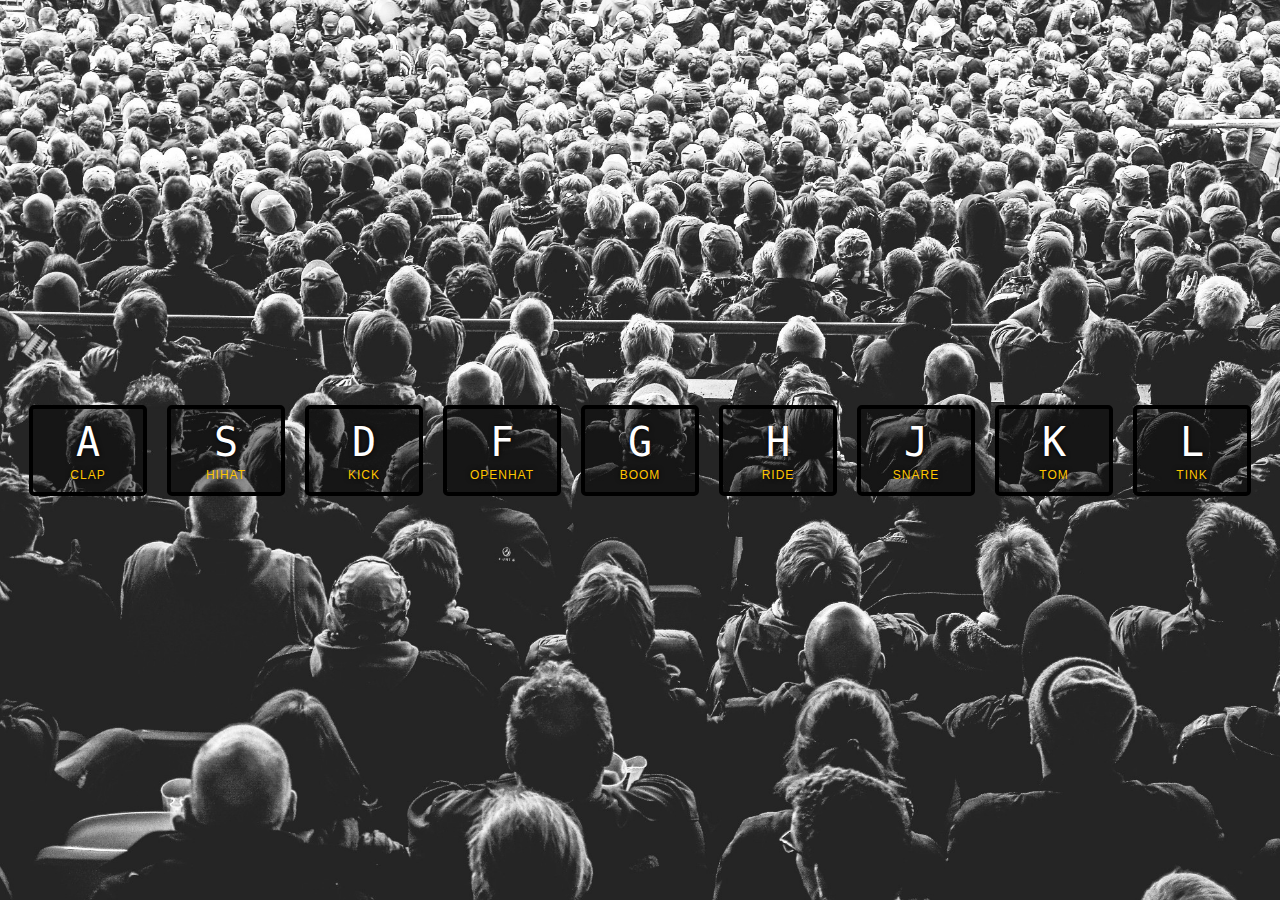
<file: 01 - JavaScript Drum Kit/index-START.html>
<!DOCTYPE html>
<html lang="en">
<head>
  <meta charset="UTF-8">
  <title>JS Drum Kit</title>
  <link rel="stylesheet" href="style.css">
</head>
<body>


  <div class="keys">
    <div data-key="65" class="key">
      <kbd>A</kbd>
      <span class="sound">clap</span>
    </div>
    <div data-key="83" class="key">
      <kbd>S</kbd>
      <span class="sound">hihat</span>
    </div>
    <div data-key="68" class="key">
      <kbd>D</kbd>
      <span class="sound">kick</span>
    </div>
    <div data-key="70" class="key">
      <kbd>F</kbd>
      <span class="sound">openhat</span>
    </div>
    <div data-key="71" class="key">
      <kbd>G</kbd>
      <span class="sound">boom</span>
    </div>
    <div data-key="72" class="key">
      <kbd>H</kbd>
      <span class="sound">ride</span>
    </div>
    <div data-key="74" class="key">
      <kbd>J</kbd>
      <span class="sound">snare</span>
    </div>
    <div data-key="75" class="key">
      <kbd>K</kbd>
      <span class="sound">tom</span>
    </div>
    <div data-key="76" class="key">
      <kbd>L</kbd>
      <span class="sound">tink</span>
    </div>
  </div>

  <audio data-key="65" src="sounds/clap.wav"></audio>
  <audio data-key="83" src="sounds/hihat.wav"></audio>
  <audio data-key="68" src="sounds/kick.wav"></audio>
  <audio data-key="70" src="sounds/openhat.wav"></audio>
  <audio data-key="71" src="sounds/boom.wav"></audio>
  <audio data-key="72" src="sounds/ride.wav"></audio>
  <audio data-key="74" src="sounds/snare.wav"></audio>
  <audio data-key="75" src="sounds/tom.wav"></audio>
  <audio data-key="76" src="sounds/tink.wav"></audio>

<script>
  window.addEventListener('keydown', function (e) {
    const audio = document.querySelector(`audio[data-key="${e.keyCode}"]`);
    const key = document.querySelector(`.key[data-key="${e.keyCode}"]`);
    if(!audio) return;
    audio.currentTime = 0; // rewind to start of audio
    audio.play();
    key.classList.add('playing');
  });

  function removeTransition(e) {
    if (e.propertyName !== 'transform') return;
    this.classList.remove('playing');
  }

  const keys = document.querySelectorAll('.key');
  keys.forEach(key => key.addEventListener('transitionend', removeTransition));

</script>


</body>
</html>
</file>
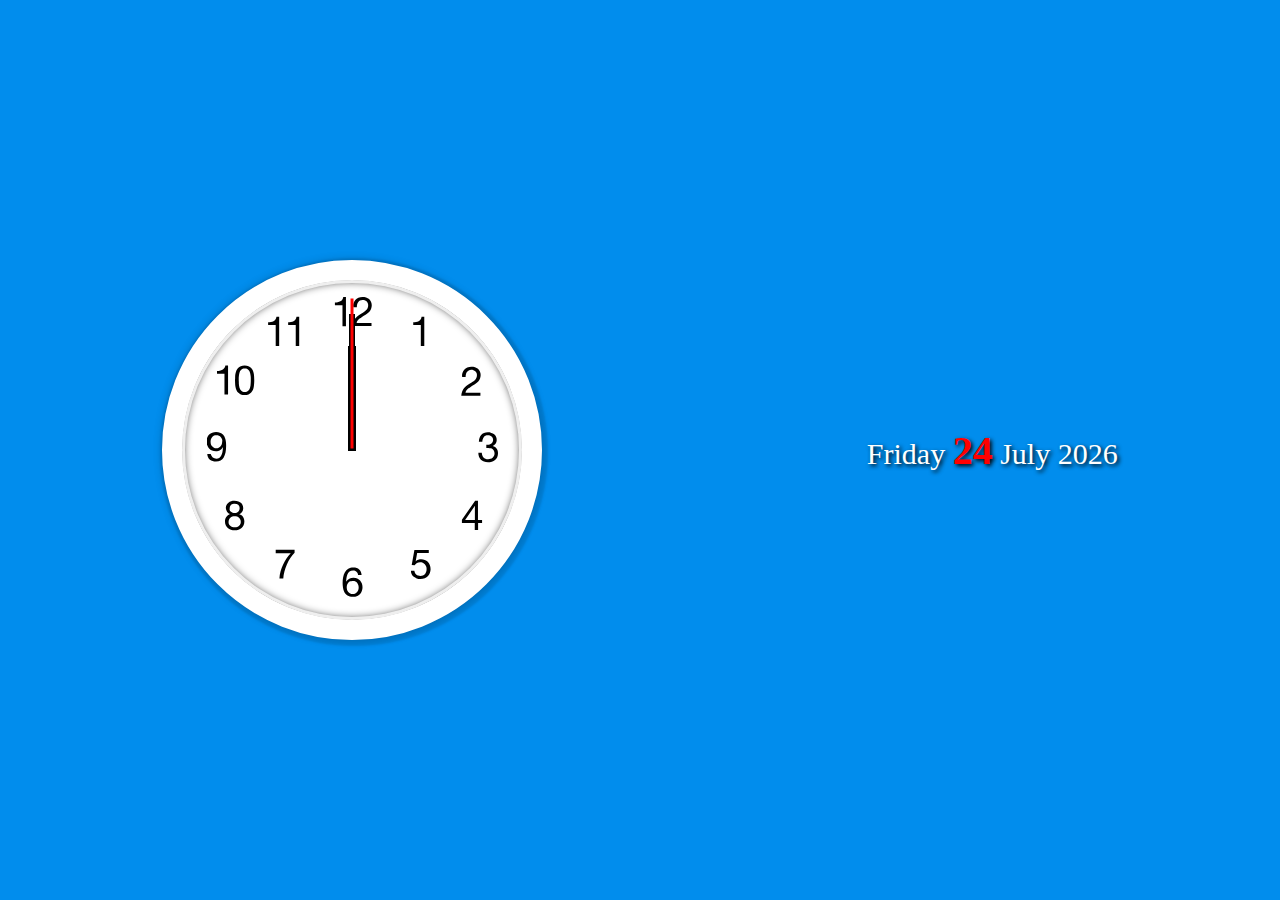
<file: 02 - JS and CSS Clock/index-START.html>
<!DOCTYPE html>
<html lang="en">
<head>
  <meta charset="UTF-8">
  <title>JS + CSS Clock</title>
</head>
<body>

    <div class="clock">
      <div class="clock-face">
        <div class="hand hour-hand"></div>
        <div class="hand min-hand"></div>
        <div class="hand second-hand"></div>
      </div>
    </div>

    <div class="date">
      <p><span id="day">Day</span> <span id="date">Date</span> <span id="month">Month</span> <span id="year">Year</span></p>
    </div>


  <style>
    html {
      background: #018DED url(https://unsplash.it/1500/1000?image=881&blur=5);
      background-size: cover;
      font-family: 'helvetica neue';
      text-align: center;
      font-size: 10px;
    }

    body {
      margin: 0;
      font-size: 2rem;
      display: flex;
      flex: 1;
      min-height: 100vh;
      align-items: center;
    }

    .clock {
      width: 30rem;
      height: 30rem;
      border: 20px solid white;
      border-radius: 50%;
      margin: 50px auto;
      position: relative;
      padding: 2rem;
      box-shadow:
        2px 2px 2px 4px rgba(0,0,0,0.1),
        inset 0 0 0 3px #EFEFEF,
        inset 0 0 10px black,
        0 0 10px rgba(0,0,0,0.2);
      background: white;
      float: left;
    }

    .clock-face {
      position: relative;
      width: 100%;
      height: 100%;
      transform: translateY(-3px); /* account for the height of the clock hands */
      background-image: url(images/ios_clock.svg);
      background-position: center;
      background-repeat: no-repeat;
    }

    .hand {
      width: 50%;
      height: 6px;
      background: black;
      position: absolute;
      top: 50%;
      transform-origin: 100%;
      transform: rotate(90deg);
      transition: all 0.05s;
      transition-timing-function: cubic-bezier(0.1, 2.7, 0.58, 1);
    }

    .hour-hand {
      height: 8px;
      width: 35%;
      position: relative;
      left: 15%;
    }

    .min-hand {
      width: 45%;
      position: relative;
      left: 5%;
      top: 47%;
    }

    .second-hand {
      height: 3px;
      background: red;
    }

    .date {
      margin: auto;
      color: white;
      text-shadow: 2px 2px 4px #000000;
      font-size: 30px;
    }

    #date {
      color:red;
      font-weight:bolder;
      font-size: 40px;
    }
  </style>


  <script>
    const secondHand = document.querySelector('.second-hand');
    const minuteHand = document.querySelector('.min-hand');
    const hourHand = document.querySelector('.hour-hand');

    function setTime() {
      const now = new Date();

      const seconds = now.getSeconds();
      const secondsDegrees = ((seconds / 60) * 360) + 90;
      secondHand.style.transform = `rotate(${secondsDegrees}deg)`;

      const mins = now.getMinutes();
      const minDegrees = ((mins / 60) * 360) + 90;
      minuteHand.style.transform = `rotate(${minDegrees}deg)`;

      const hour = now.getHours();
      const hourDegrees = ((hour / 12) * 360) + 90;
      hourHand.style.transform = `rotate(${hourDegrees}deg)`;
    }

    function setDate() {
      const now = new Date();

      var day = now.getDay() - 1;
      var date = now.getDate();
      var month = now.getMonth();
      var year = now.getFullYear();

      const months = ["January", "February", "March", "April", "May", "June", "July", "August", "September", "October", "November", "December"];
      const days = ["Monday", "Tuesday", "Wednesday", "Thursday", "Friday", "Saturday", "Sunday"]

      console.log(days[day]);
      console.log(date);
      console.log(months[month]);
      console.log(year);

      var day_text = document.getElementById("day");
      day_text.innerHTML = days[day];

      var date_text = document.getElementById("date")
      date_text.innerHTML = date;

      var month_text = document.getElementById("month");
      month_text.innerHTML = months[month];

      var year_text = document.getElementById("year");
      year_text.innerHTML = year;
      }

    setDate();
    setInterval(setTime, 1000);
  </script>
</body>
</html>
</file>
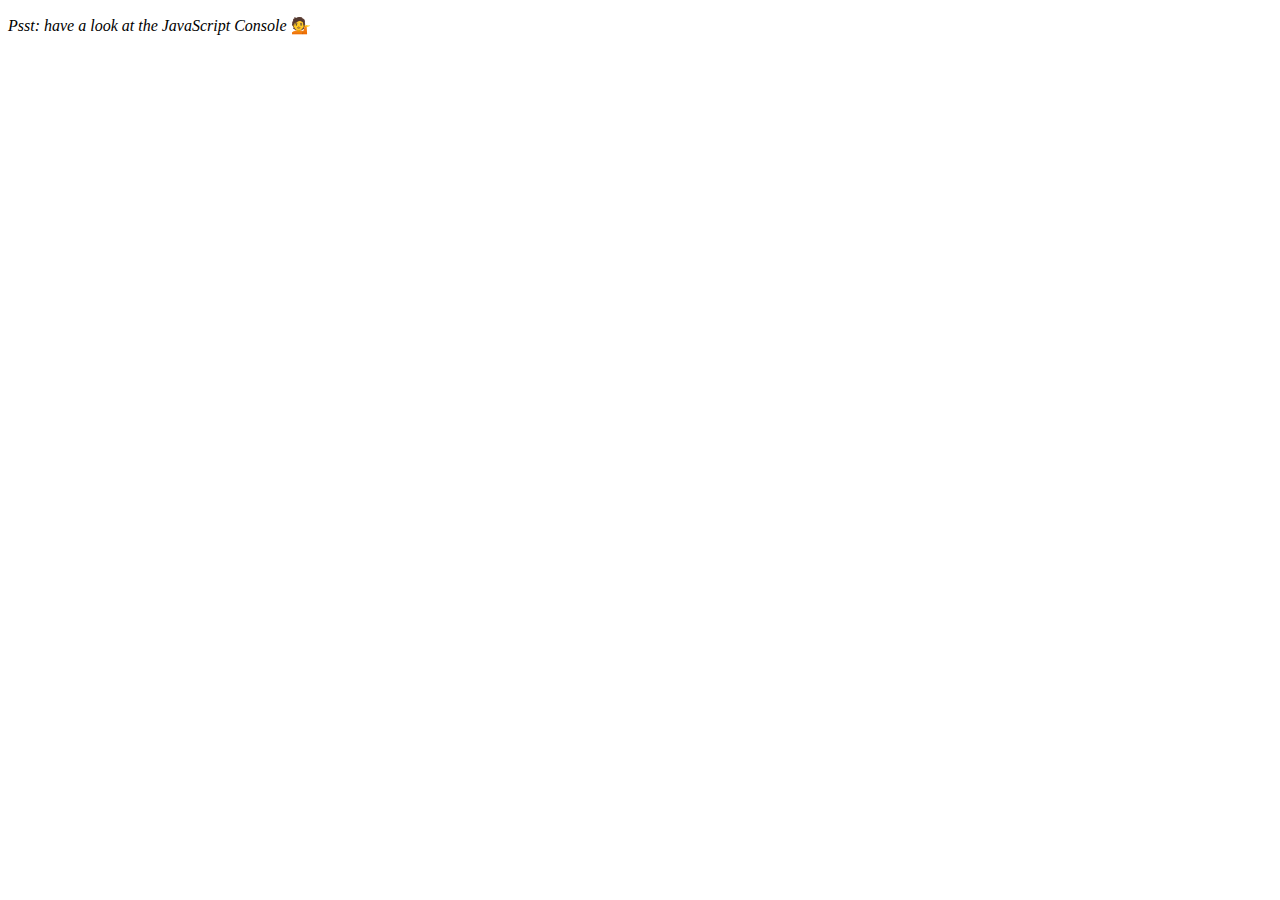
<file: 04 - Array Cardio Day 1/index-START.html>
<!DOCTYPE html>
<html lang="en">
<head>
  <meta charset="UTF-8">
  <title>Array Cardio 💪</title>
</head>
<body>
  <p><em>Psst: have a look at the JavaScript Console</em> 💁</p>
  <script>
    // Get your shorts on - this is an array workout!
    // ## Array Cardio Day 1

    // Some data we can work with

    const inventors = [
      { first: 'Albert', last: 'Einstein', year: 1879, passed: 1955 },
      { first: 'Isaac', last: 'Newton', year: 1643, passed: 1727 },
      { first: 'Galileo', last: 'Galilei', year: 1564, passed: 1642 },
      { first: 'Marie', last: 'Curie', year: 1867, passed: 1934 },
      { first: 'Johannes', last: 'Kepler', year: 1571, passed: 1630 },
      { first: 'Nicolaus', last: 'Copernicus', year: 1473, passed: 1543 },
      { first: 'Max', last: 'Planck', year: 1858, passed: 1947 },
      { first: 'Katherine', last: 'Blodgett', year: 1898, passed: 1979 },
      { first: 'Ada', last: 'Lovelace', year: 1815, passed: 1852 },
      { first: 'Sarah E.', last: 'Goode', year: 1855, passed: 1905 },
      { first: 'Lise', last: 'Meitner', year: 1878, passed: 1968 },
      { first: 'Hanna', last: 'Hammarström', year: 1829, passed: 1909 }
    ];

    const people = [
      'Bernhard, Sandra', 'Bethea, Erin', 'Becker, Carl', 'Bentsen, Lloyd', 'Beckett, Samuel', 'Blake, William', 'Berger, Ric', 'Beddoes, Mick', 'Beethoven, Ludwig',
      'Belloc, Hilaire', 'Begin, Menachem', 'Bellow, Saul', 'Benchley, Robert', 'Blair, Robert', 'Benenson, Peter', 'Benjamin, Walter', 'Berlin, Irving',
      'Benn, Tony', 'Benson, Leana', 'Bent, Silas', 'Berle, Milton', 'Berry, Halle', 'Biko, Steve', 'Beck, Glenn', 'Bergman, Ingmar', 'Black, Elk', 'Berio, Luciano',
      'Berne, Eric', 'Berra, Yogi', 'Berry, Wendell', 'Bevan, Aneurin', 'Ben-Gurion, David', 'Bevel, Ken', 'Biden, Joseph', 'Bennington, Chester', 'Bierce, Ambrose',
      'Billings, Josh', 'Birrell, Augustine', 'Blair, Tony', 'Beecher, Henry', 'Biondo, Frank'
    ];
    
    // Array.prototype.filter()
    // 1. Filter the list of inventors for those who were born in the 1500's
    const fifteen = inventors.filter(function(inventor) {
      if ( inventor.year >= 1500 && inventor.year <= 1599){
      return true;
      }
    });
    console.table(fifteen);

    // Array.prototype.map()
    // 2. Give us an array of the inventors first and last names
    const fullNames = inventors.map(inventor => `${inventor.first} ${inventor.last}`);
    console.table(fullNames)

    // Array.prototype.sort()
    // 3. Sort the inventors by birthdate, oldest to youngest
    const ordered = inventors.sort(function(firstPerson, secondPerson) {
      if(firstPerson.year > secondPerson.year){
        return 1;
      } else {
        return -1;
      }
    });
    console.table(ordered)

    // Array.prototype.reduce()
    // 4. How many years did all the inventors live all together?
    const totalYears = inventors.reduce((total, inventor) => {
      return total + (inventor.passed - inventor.year);
    }, 0);

    console.log(totalYears);

    // 5. Sort the inventors by years lived
    const oldest = inventors.sort(function(a,b) {
      const lastGuy = a.passed - a.year;
      const nextGuy = b.passed - b.year;
      return lastGuy > nextGuy ? -1 : 1;
    });

    console.table(oldest);

    // 6. create a list of Boulevards in Paris that contain 'de' anywhere in the name
    // https://en.wikipedia.org/wiki/Category:Boulevards_in_Paris

    // const category = document.querySelector('.mw-category');
    // const links = Array.from(category.querySelectorAll('a'));

    // const de = links
    //     .map(link => link.textContent);
    //     .filter(streetName => streetName.includes('de'));

    // 7. sort Exercise
    // Sort the people alphabetically by last name

    const alpha = people.sort(function(lastOne, nextOne) {
      const [aLast, aFirst] = lastOne.split(', ');
      const [bLast, bFirst] = nextOne.split(', ');
      return aLast > bLast ? 1 : -1;
    });
    console.log(alpha);

    // 8. Reduce Exercise
    // Sum up the instances of each of these
    const data = ['car', 'car', 'truck', 'truck', 'bike', 'walk', 'car', 'van', 'bike', 'walk', 'car', 'van', 'car', 'truck' ];

    const transportation = data.reduce(function(obj, item) {
      if(!obj[item]) {
        obj[item] = 0;
      }
      obj[item]++;
      return obj;
    }, {});

    console.table(transportation);
  </script>
</body>
</html>
</file>
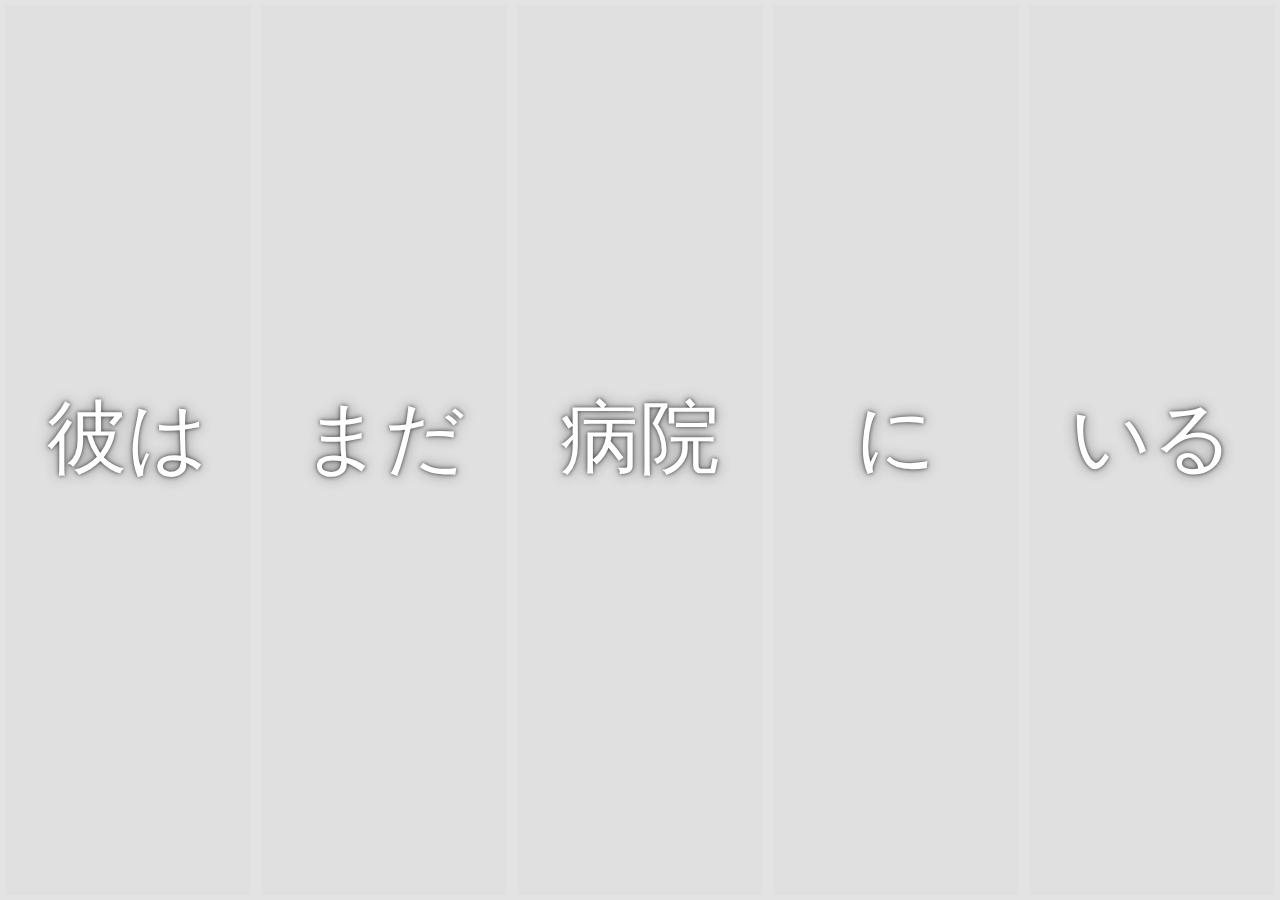
<file: 05 - Flex Panel Gallery/index-START.html>
<!DOCTYPE html>
<html lang="en">
<head>
  <meta charset="UTF-8">
  <title>Flex Panels 💪</title>
  <link rel="stylesheet" href="style.css">
  <link href='https://fonts.googleapis.com/css?family=Amatic+SC' rel='stylesheet' type='text/css'>
</head>
<body>
 
  <div class="panels">
    <div class="panel panel1">
      <p class="romaji">kare ha</p>
      <p class="japanese">彼は</p>  <!--Vocab-->
      <p class="definition">He is</p>  <!--English-->
    </div>
    <div class="panel panel2">
      <p class="romaji">mada</p>
      <p class="japanese">まだ</p>  <!--Vocab-->
      <p class="definition">still</p>  <!--English-->
    </div>
    <div class="panel panel3">
      <p class="romaji">byouin</p>
      <p class="japanese">病院</p>  <!--Vocab-->
      <p class="definition">hospital</p>  <!--English-->
    </div>
    <div class="panel panel4">
      <p class="romaji">ni</p>
      <p class="japanese">に</p>  <!--Vocab-->
      <p class="definition">in</p>  <!--English-->
    </div>
    <div class="panel panel5">
      <p class="romaji">iru</p>
      <p class="japanese">いる</p>  <!--Vocab-->
      <p class="definition">to be</p>  <!--English-->
    </div>
  </div>


  <!--Move Javascript to the end of the body so that the DOM can load before the JS file-->
  <script src="javascript.js"></script> 

</body>
</html>

<!-- 彼はまだ病院にいる -->
</file>
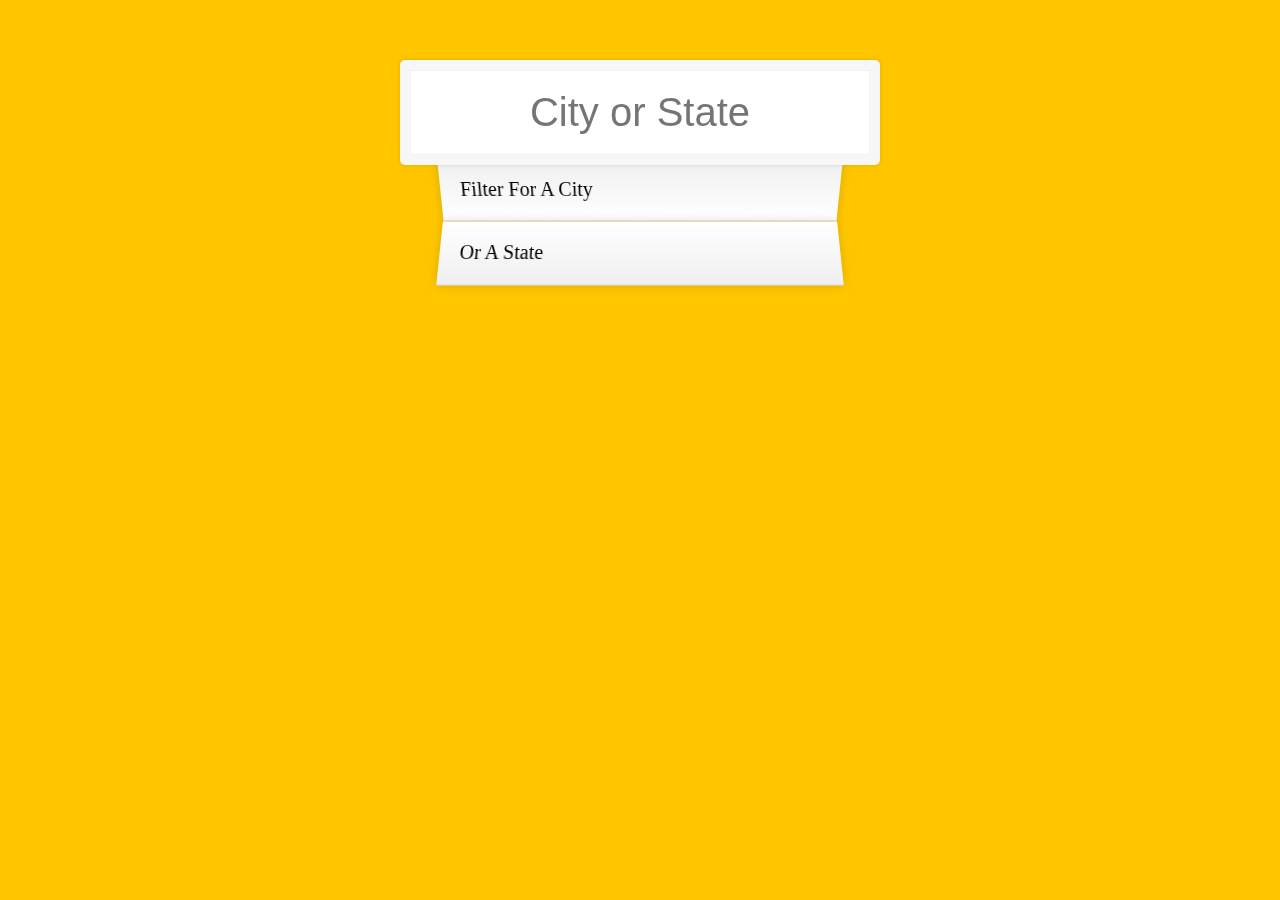
<file: 06 - Type Ahead/index-FINISHED.html>
<!DOCTYPE html>
<html lang="en">
<head>
  <meta charset="UTF-8">
  <title>Type Ahead 👀</title>
  <link rel="stylesheet" href="style.css">
</head>
<body>

  <form class="search-form">
    <input type="text" class="search" placeholder="City or State">
    <ul class="suggestions">
      <li>Filter for a city</li>
      <li>or a state</li>
    </ul>
  </form>
<script>
const endpoint = 'https://gist.githubusercontent.com/Miserlou/c5cd8364bf9b2420bb29/raw/2bf258763cdddd704f8ffd3ea9a3e81d25e2c6f6/cities.json';

const cities = [];
fetch(endpoint)
  .then(blob => blob.json())
  .then(data => cities.push(...data));

function findMatches(wordToMatch, cities) {
  return cities.filter(place => {
    // here we need to figure out if the city or state matches what was searched
    const regex = new RegExp(wordToMatch, 'gi');
    return place.city.match(regex) || place.state.match(regex)
  });
}

function numberWithCommas(x) {
  return x.toString().replace(/\B(?=(\d{3})+(?!\d))/g, ',');
}

function displayMatches() {
  const matchArray = findMatches(this.value, cities);
  const html = matchArray.map(place => {
    const regex = new RegExp(this.value, 'gi');
    const cityName = place.city.replace(regex, `<span class="hl">${this.value}</span>`);
    const stateName = place.state.replace(regex, `<span class="hl">${this.value}</span>`);
    return `
      <li>
        <span class="name">${cityName}, ${stateName}</span>
        <span class="population">${numberWithCommas(place.population)}</span>
      </li>
    `;
  }).join('');
  suggestions.innerHTML = html;
}

const searchInput = document.querySelector('.search');
const suggestions = document.querySelector('.suggestions');

searchInput.addEventListener('change', displayMatches);
searchInput.addEventListener('keyup', displayMatches);

</script>
  </body>
</html>
</file>
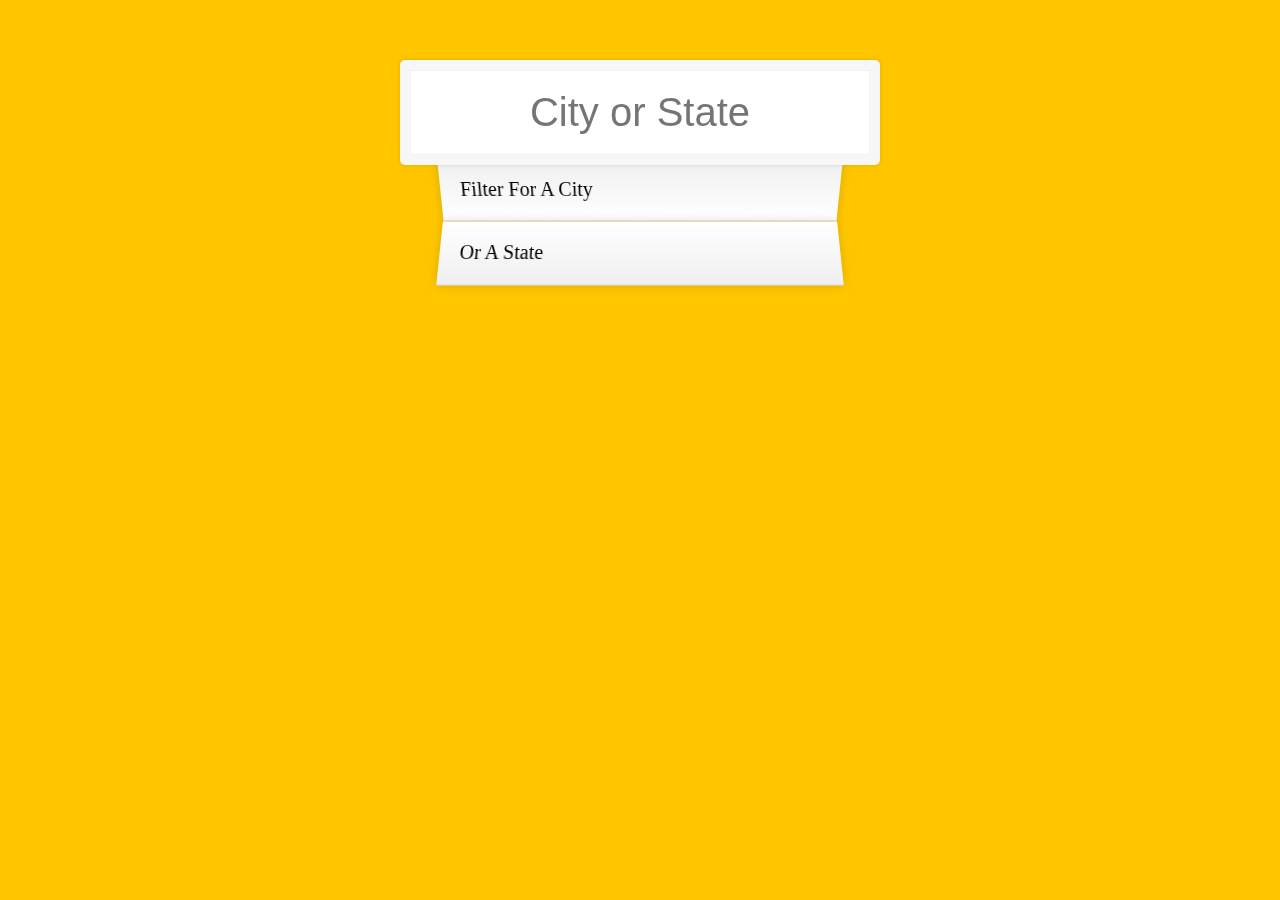
<file: 06 - Type Ahead/index-START.html>
<!DOCTYPE html>
<html lang="en">
<head>
  <meta charset="UTF-8">
  <title>Type Ahead 👀</title>
  <link rel="stylesheet" href="style.css">
</head>
<body>

  <form class="search-form">
    <input type="text" class="search" placeholder="City or State">
    <ul class="suggestions">
      <li>Filter for a city</li>
      <li>or a state</li>
    </ul>
  </form>
  <script src="javascript.js"></script>
</body>
</html>
</file>
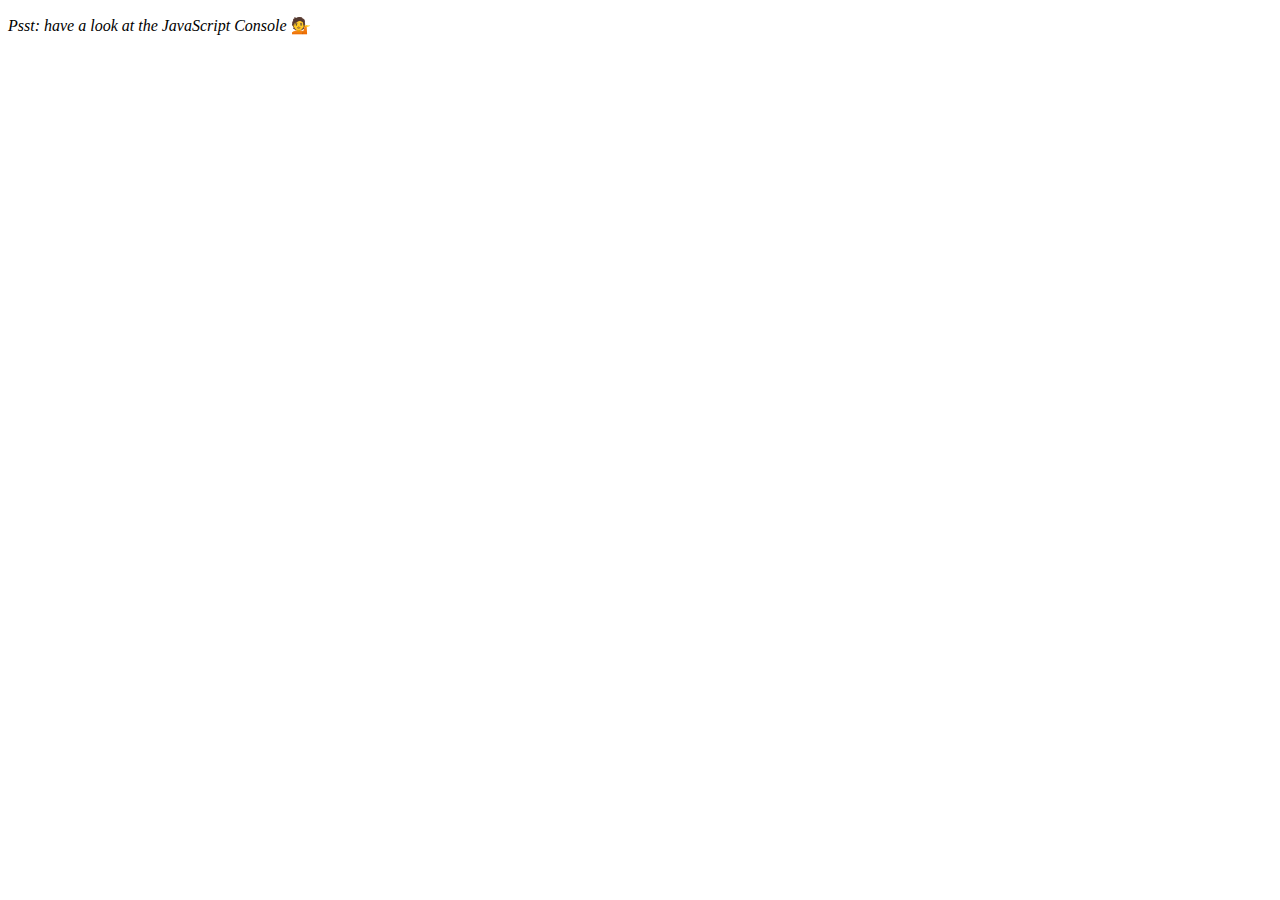
<file: 07 - Array Cardio Day 2/index-START.html>
<!DOCTYPE html>
<html lang="en">
<head>
  <meta charset="UTF-8">
  <title>Array Cardio 💪💪</title>
</head>
<body>
  <p><em>Psst: have a look at the JavaScript Console</em> 💁</p>
  <script>
    // ## Array Cardio Day 2

    const people = [
      { name: 'Wes', year: 1988 },
      { name: 'Kait', year: 1986 },
      { name: 'Irv', year: 1970 },
      { name: 'Lux', year: 2015 }
    ];

    const comments = [
      { text: 'Love this!', id: 523423 },
      { text: 'Super good', id: 823423 },
      { text: 'You are the best', id: 2039842 },
      { text: 'Ramen is my fav food ever', id: 123523 },
      { text: 'Nice Nice Nice!', id: 542328 }
    ];

    // Some and Every Checks
    // Array.prototype.some() // is at least one person 19 or older?

    const isAdult = people.some(person => ((new Date()).getFullYear()) - person.year >= 19);
    console.log({isAdult});

    // Array.prototype.every() // is everyone 19 or older?

    const allAdult = people.every(person => ((new Date()).getFullYear()) - person.year >= 19);
    console.log({allAdult});


    // Array.prototype.find()
    // Find is like filter, but instead returns just the one you are looking for
    // find the comment with the ID of 823423

    const comment = comments.find(function(comment) {
      if(comment.id === 823423) {
        return true;
      }
    });

    console.log(comment);

    const comment2 = comments.find(comment => comment.id === 823423);
    console.log(comment2);

    // Array.prototype.findIndex()
    // Find the comment with this ID
    // delete the comment with the ID of 823423

    const index = comments.findIndex(comment => comment.id === 823423);
    comments.splice(index, 1);
    console.table(comments);

  </script>
</body>
</html>
</file>
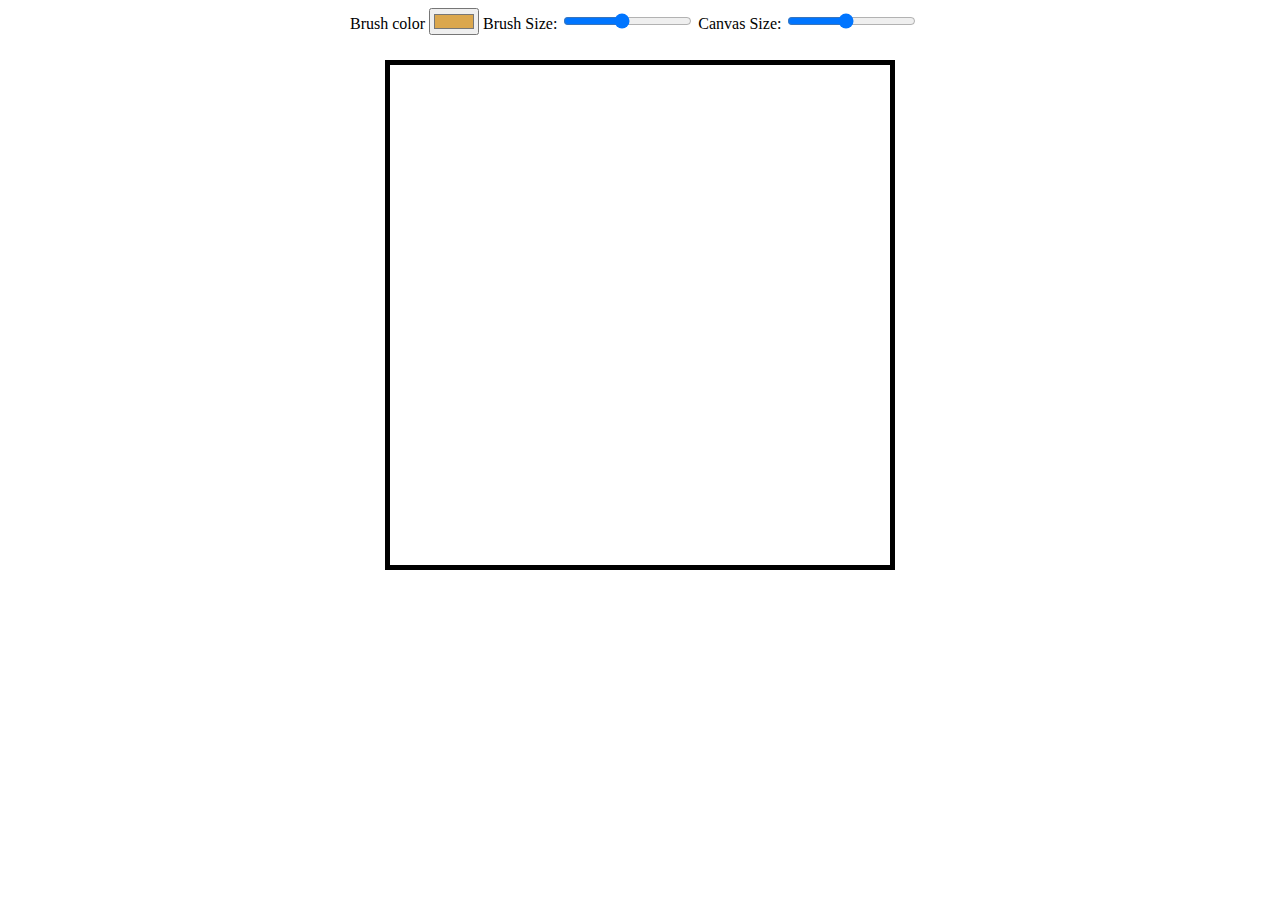
<file: 08 - Fun with HTML5 Canvas/index-START.html>
<!DOCTYPE html>
<html lang="en">
<head>
  <meta charset="UTF-8">
  <title>HTML5 Canvas</title>
  <link rel="stylesheet" href="style.css">
</head>
<body>
<div id="content">
  <div id="controls">
    <label for="base">Brush color</label>
    <input id="color" type="color" name="base" value="#DBA74D">

    <label for="size">Brush Size:</label>
    <input id="size" type="range" name="size" min="10" max="100" value="50" data-sizing="px">

    <label for="canvas_size">Canvas Size:</label>
    <input id="canvas_size" type="range" name="size" min="100" max="1000" value="500" data-sizing="px">
  </div>
  <canvas id="draw" width="800" height="800"></canvas>
</div>
<script src="javascript.js"></script>
</body>
</html>
</file>
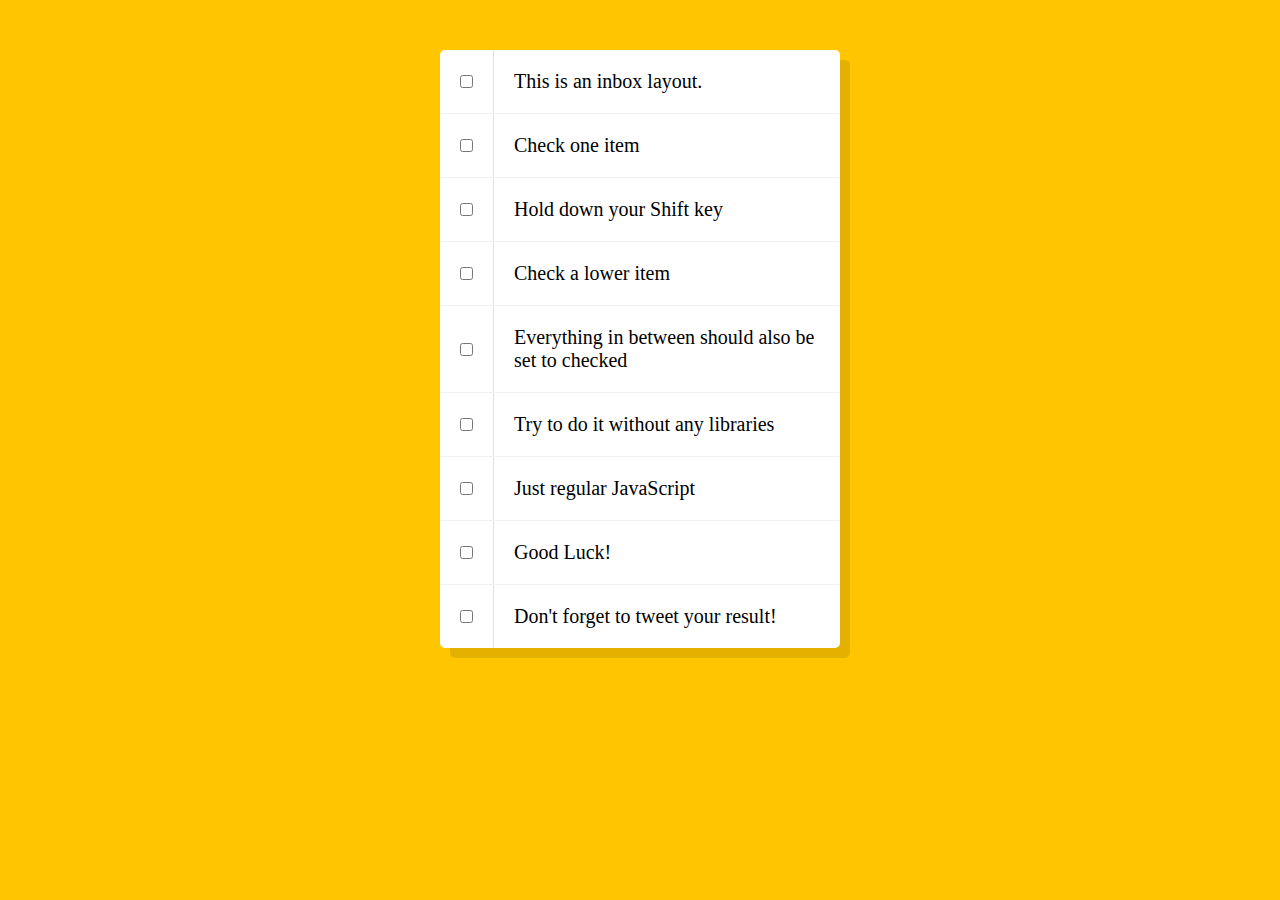
<file: 10 - Hold Shift and Check Checkboxes/index-START.html>
<!DOCTYPE html>
<html lang="en">
<head>
  <meta charset="UTF-8">
  <title>Hold Shift to Check Multiple Checkboxes</title>
  <link rel="stylesheet" href="style.css">
</head>
<body>
   <!--
   The following is a common layout you would see in an email client.

   When a user clicks a checkbox, holds Shift, and then clicks another checkbox a few rows down, all the checkboxes inbetween those two checkboxes should be checked.

  -->
  <div class="inbox">
    <div class="item">
      <input type="checkbox">
      <p>This is an inbox layout.</p>
    </div>
    <div class="item">
      <input type="checkbox">
      <p>Check one item</p>
    </div>
    <div class="item">
      <input type="checkbox">
      <p>Hold down your Shift key</p>
    </div>
    <div class="item">
      <input type="checkbox">
      <p>Check a lower item</p>
    </div>
    <div class="item">
      <input type="checkbox">
      <p>Everything in between should also be set to checked</p>
    </div>
    <div class="item">
      <input type="checkbox">
      <p>Try to do it without any libraries</p>
    </div>
    <div class="item">
      <input type="checkbox">
      <p>Just regular JavaScript</p>
    </div>
    <div class="item">
      <input type="checkbox">
      <p>Good Luck!</p>
    </div>
    <div class="item">
      <input type="checkbox">
      <p>Don't forget to tweet your result!</p>
    </div>
  </div>
  <script src="javascript.js"></script>
</body>
</html>
</file>
<file: 01 - JavaScript Drum Kit/style.css>
html {
  font-size: 10px;
  background: url('./background.jpg') bottom center;
  background-size: cover;
}

body,html {
  margin: 0;
  padding: 0;
  font-family: sans-serif;
}

.keys {
  display: flex;
  flex: 1;
  min-height: 100vh;
  align-items: center;
  justify-content: center;
}

.key {
  border: .4rem solid black;
  border-radius: .5rem;
  margin: 1rem;
  font-size: 1.5rem;
  padding: 1rem .5rem;
  transition: all .07s ease;
  width: 10rem;
  text-align: center;
  color: white;
  background: rgba(0,0,0,0.4);
  text-shadow: 0 0 .5rem black;
}

.playing {
  transform: scale(1.1);
  border-color: #ffc600;
  box-shadow: 0 0 1rem #ffc600;
}

kbd {
  display: block;
  font-size: 4rem;
}

.sound {
  font-size: 1.2rem;
  text-transform: uppercase;
  letter-spacing: .1rem;
  color: #ffc600;
}
</file>
<file: 05 - Flex Panel Gallery/style.css>
html {
  box-sizing: border-box;
  background: #ffc600;
  font-family: 'helvetica neue';
  font-size: 20px;
  font-weight: 200;
}

body {
  margin: 0;
}

*, *:before, *:after {
  box-sizing: inherit;
}

.panels {
  min-height: 100vh;
  overflow: hidden;
  display: flex;
}

.panel {
  background: #e0e0e0;
  box-shadow: inset 0 0 0 5px rgba(255,255,255,0.1);
  color: white;
  text-align: center;
  align-items: center;
  /* Safari transitionend event.propertyName === flex */
  /* Chrome + FF transitionend event.propertyName === flex-grow */
  transition:
    font-size 0.7s cubic-bezier(0.61,-0.19, 0.7,-0.11),
    flex 0.7s cubic-bezier(0.61,-0.19, 0.7,-0.11),
    background 0.1s;
  font-size: 20px;
  background-size: cover;
  background-position: center;
  flex: 1;
    justify-content: center;
    align-items: center;
    display: flex;
    flex-direction: column;
}


.panel1 { background-image:url(https://storage.leon.jp/image/2021/04/22122055989769/1600/takenouchi.jpg); }
.panel2 { background-image:url(https://source.unsplash.com/rFKUFzjPYiQ/1500x1500); }
.panel3 { background-image:url(https://pbs.twimg.com/profile_images/501585738723373056/u1u9nWiZ.jpeg); }
.panel4 { background-image:url(https://www.wasabi-jpn.com/wp-content/uploads/2016/01/Japanese-Particle-%E3%81%AB.jpg); }
.panel5 { background-image:url(https://source.unsplash.com/3MNzGlQM7qs/1500x1500); }

/* Flex Children */
.panel > * {
  margin: 0;
  width: 100%;
  transition: transform 0.5s;
  flex: 1 0 auto;
  display: flex;
  justify-content: center;
  align-items: center;
}

.panel > *:first-child { transform: translateY(-150%);}
.panel.open-active > *:first-child { transform: translateY(0);}

.panel > *:last-child { transform: translateY(100%);}
.panel.open-active > *:last-child { transform: translateY(0);}

.panel p {
  text-transform: uppercase;
  font-family: sans-serif;
  text-shadow: 0 0 4px rgba(0, 0, 0, 0.72), 0 0 14px rgba(0, 0, 0, 0.45);
  font-size: 2em;
}

.panel img {
  max-width: 300px;
  margin-top: 50px;
  box-shadow: 0 0 4px rgba(0, 0, 0, 0.72), 0 0 14px rgba(0, 0, 0, 0.45);
}

.panel .definition {
  text-transform:capitalize;
}

.panel .romaji {
  font-size: 20px;
}

.panel p:nth-child(2) {
  font-size: 4em;
}

.panel.open{
  font-size: 40px;
  flex: 5;
}

.panel.open .japanese {
  color: red;
}
</file>
<file: 06 - Type Ahead/style.css>
html {
  box-sizing: border-box;
  background: #ffc600;
  font-family: 'helvetica neue';
  font-size: 20px;
  font-weight: 200;
}

*, *:before, *:after {
  box-sizing: inherit;
}

input {
  width: 100%;
  padding: 20px;
}

.search-form {
  max-width: 400px;
  margin: 50px auto;
}

input.search {
  margin: 0;
  text-align: center;
  outline: 0;
  border: 10px solid #F7F7F7;
  width: 120%;
  left: -10%;
  position: relative;
  top: 10px;
  z-index: 2;
  border-radius: 5px;
  font-size: 40px;
  box-shadow: 0 0 5px rgba(0, 0, 0, 0.12), inset 0 0 2px rgba(0, 0, 0, 0.19);
}

.suggestions {
  margin: 0;
  padding: 0;
  position: relative;
  /*perspective: 20px;*/
}

.suggestions li {
  background: white;
  list-style: none;
  border-bottom: 1px solid #D8D8D8;
  box-shadow: 0 0 10px rgba(0, 0, 0, 0.14);
  margin: 0;
  padding: 20px;
  transition: background 0.2s;
  display: flex;
  justify-content: space-between;
  text-transform: capitalize;
}

.suggestions li:nth-child(even) {
  transform: perspective(100px) rotateX(3deg) translateY(2px) scale(1.001);
  background: linear-gradient(to bottom,  #ffffff 0%,#EFEFEF 100%);
}

.suggestions li:nth-child(odd) {
  transform: perspective(100px) rotateX(-3deg) translateY(3px);
  background: linear-gradient(to top,  #ffffff 0%,#EFEFEF 100%);
}

span.population {
  font-size: 15px;
}

.hl {
  background: #ffc600;
}
</file>
<file: 08 - Fun with HTML5 Canvas/style.css>
/* CSS variables */
:root{
    --width: 800px;
    --height: 800px;
}

#content {
    margin: auto;
    width: 1010px;
}

#controls {
    margin: auto;
    display: block;
    width: 580px;
    padding-bottom: 25px;
}


#draw {
    padding-left: 0;
    padding-right: 0;
    margin-left: auto;
    margin-right: auto;
    display: block;
    border: solid 5px black;
}
</file>
<file: 10 - Hold Shift and Check Checkboxes/style.css>
html {
  font-family: sans-serif;
  background: #ffc600;
}

.inbox {
  max-width: 400px;
  margin: 50px auto;
  background: white;
  border-radius: 5px;
  box-shadow: 10px 10px 0 rgba(0,0,0,0.1);
}

.item {
  display: flex;
  align-items: center;
  border-bottom: 1px solid #F1F1F1;
}

.item:last-child {
  border-bottom: 0;
}

input:checked + p {
  background: #F9F9F9;
  text-decoration: line-through;
}

input[type="checkbox"] {
  margin: 20px;
}

p {
  margin: 0;
  padding: 20px;
  transition: background 0.2s;
  flex: 1;
  font-family:'helvetica neue';
  font-size: 20px;
  font-weight: 200;
  border-left: 1px solid #D1E2FF;
}
</file>
